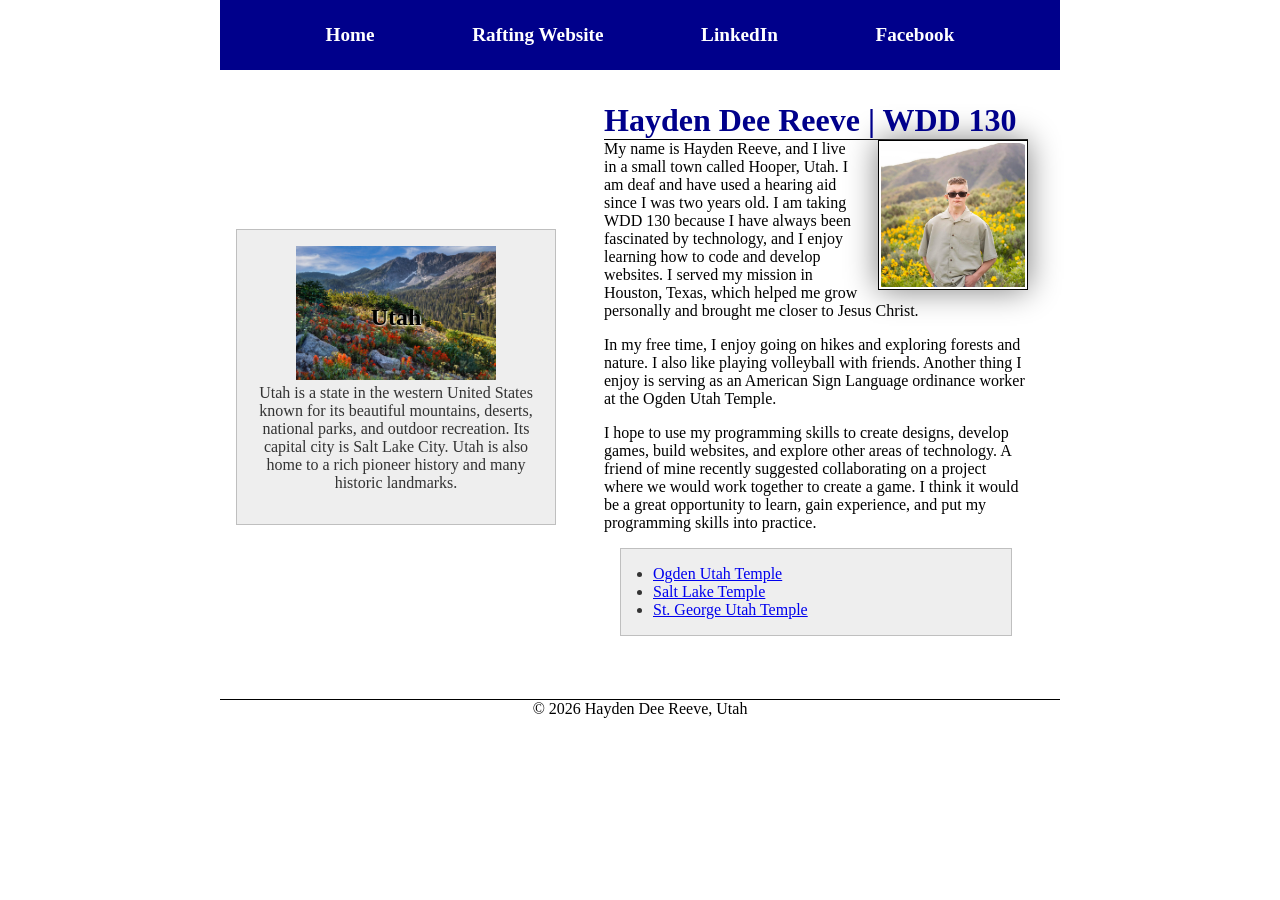
<file: index.html>
<!DOCTYPE html>
<html lang="en">

<head>
    <meta charset="UTF-8">
    <meta name="viewport" content="width=device-width, initial-scale=1.0">
    <title>Hayden Dee Reeve | WDD 130</title>
    <meta name="description" content="Hayden Dee Reeve's WDD 130 course home page for learning HTML, CSS, and web development.">
    <meta name="author" content="Hayden Dee Reeve">
    <link rel="stylesheet" href="styles/styles.css">
</head>

<body>

    <header>
        <nav>
            <a href="#">Home</a>
            <a href="wwr/">Rafting Website</a>
            <a href="https://linkedin.com" target="_blank" rel="noopener">LinkedIn</a>
            <a href="https://facebook.com/hayditty04" target="_blank" rel="noopener">Facebook</a>
        </nav>
    </header>
    <div class="grid">
        <main>
            <h1>Hayden Dee Reeve | WDD 130</h1>

            <img src="images/profile.jpg" alt="A photo of Hayden Dee Reeve" width="200">

            <p>My name is Hayden Reeve, and I live in a small town called Hooper, Utah. I am deaf and have used a hearing aid since I was two years old. I am taking WDD 130 because I have always been fascinated by technology, and I enjoy learning how to code and develop websites. I served my mission in Houston, Texas, which helped me grow personally and brought me closer to Jesus Christ.</p>

            <p>In my free time, I enjoy going on hikes and exploring forests and nature. I also like playing volleyball with friends. Another thing I enjoy is serving as an American Sign Language ordinance worker at the Ogden Utah Temple.</p>

            <p>I hope to use my programming skills to create designs, develop games, build websites, and explore other areas of technology. A friend of mine recently suggested collaborating on a project where we would work together to create a game. I think it would be a great opportunity to learn, gain experience, and put my programming skills into practice.</p>

            <ul class="box">
                <li><a href="https://www.churchofjesuschrist.org/temples/details/ogden-utah-temple" target="_blank" rel="noopener">Ogden Utah Temple</a></li>
                <li><a href="https://www.churchofjesuschrist.org/temples/details/salt-lake-temple" target="_blank" rel="noopener">Salt Lake Temple</a></li>
                <li><a href="https://www.churchofjesuschrist.org/temples/details/st-george-utah-temple" target="_blank" rel="noopener">St. George Utah Temple</a></li>
            </ul>

        </main>
        <aside class="box">
            <h2>Utah</h2>
            <img src="images/utah.jpg" alt="Utah landscape">
            <p>Utah is a state in the western United States known for its beautiful mountains, deserts, national parks, and outdoor recreation. Its capital city is Salt Lake City. Utah is also home to a rich pioneer history and many historic landmarks.</p>
        </aside>
    </div>
    <footer>
        <p>&copy; 2026 Hayden Dee Reeve, Utah</p>
    </footer>

</body>

</html>
</file>
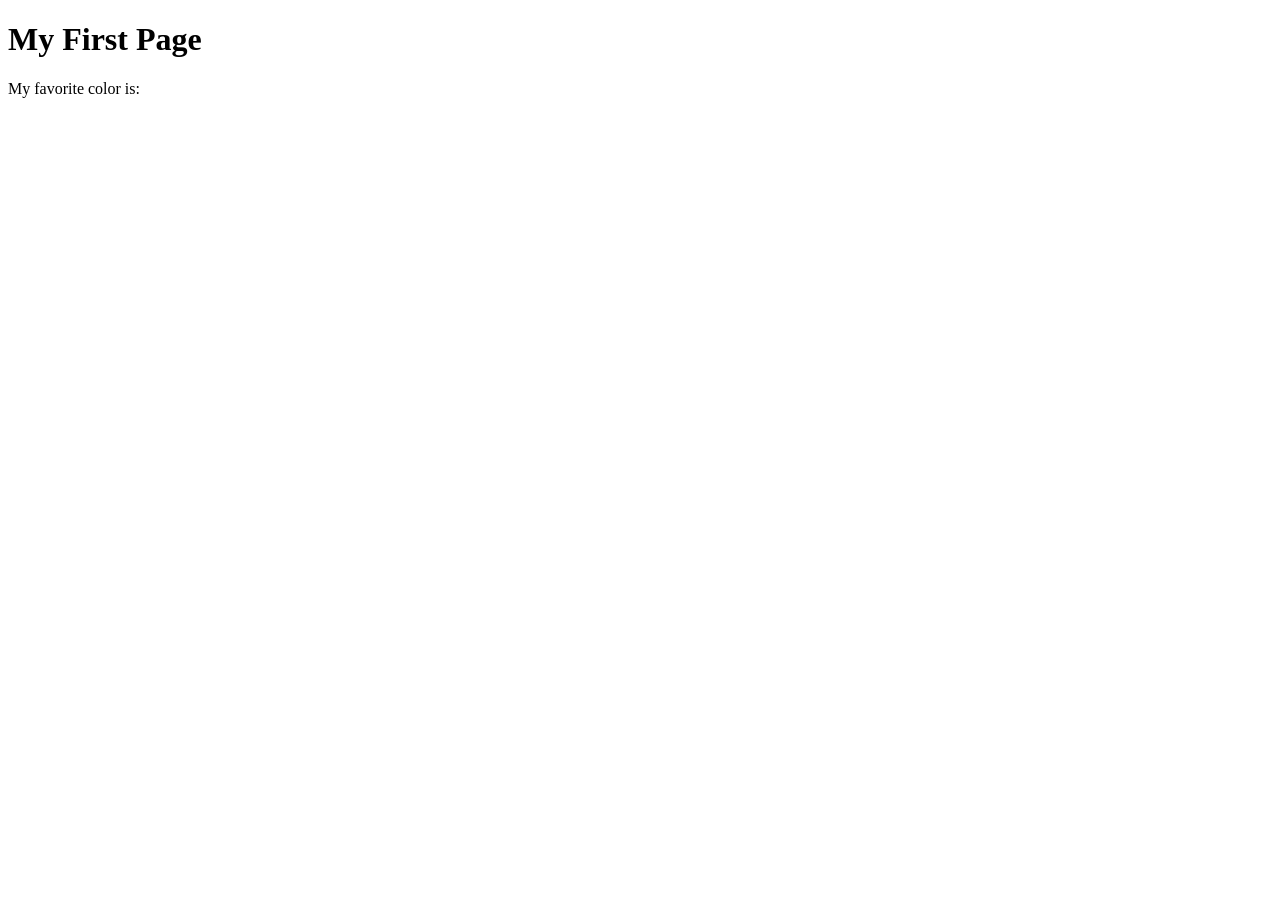
<file: week01/first-page.html>
<!DOCTYPE html>
<html lang="en">

<head>
    <meta charset="UTF-8">
    <meta name="viewport" content="width=device-width, initial-scale=1.0">
    <title>My First Page</title>
</head>

<body>
    <h1>My First Page</h1>
    <p>My favorite color is: </p>
</body>

</html>
</file>
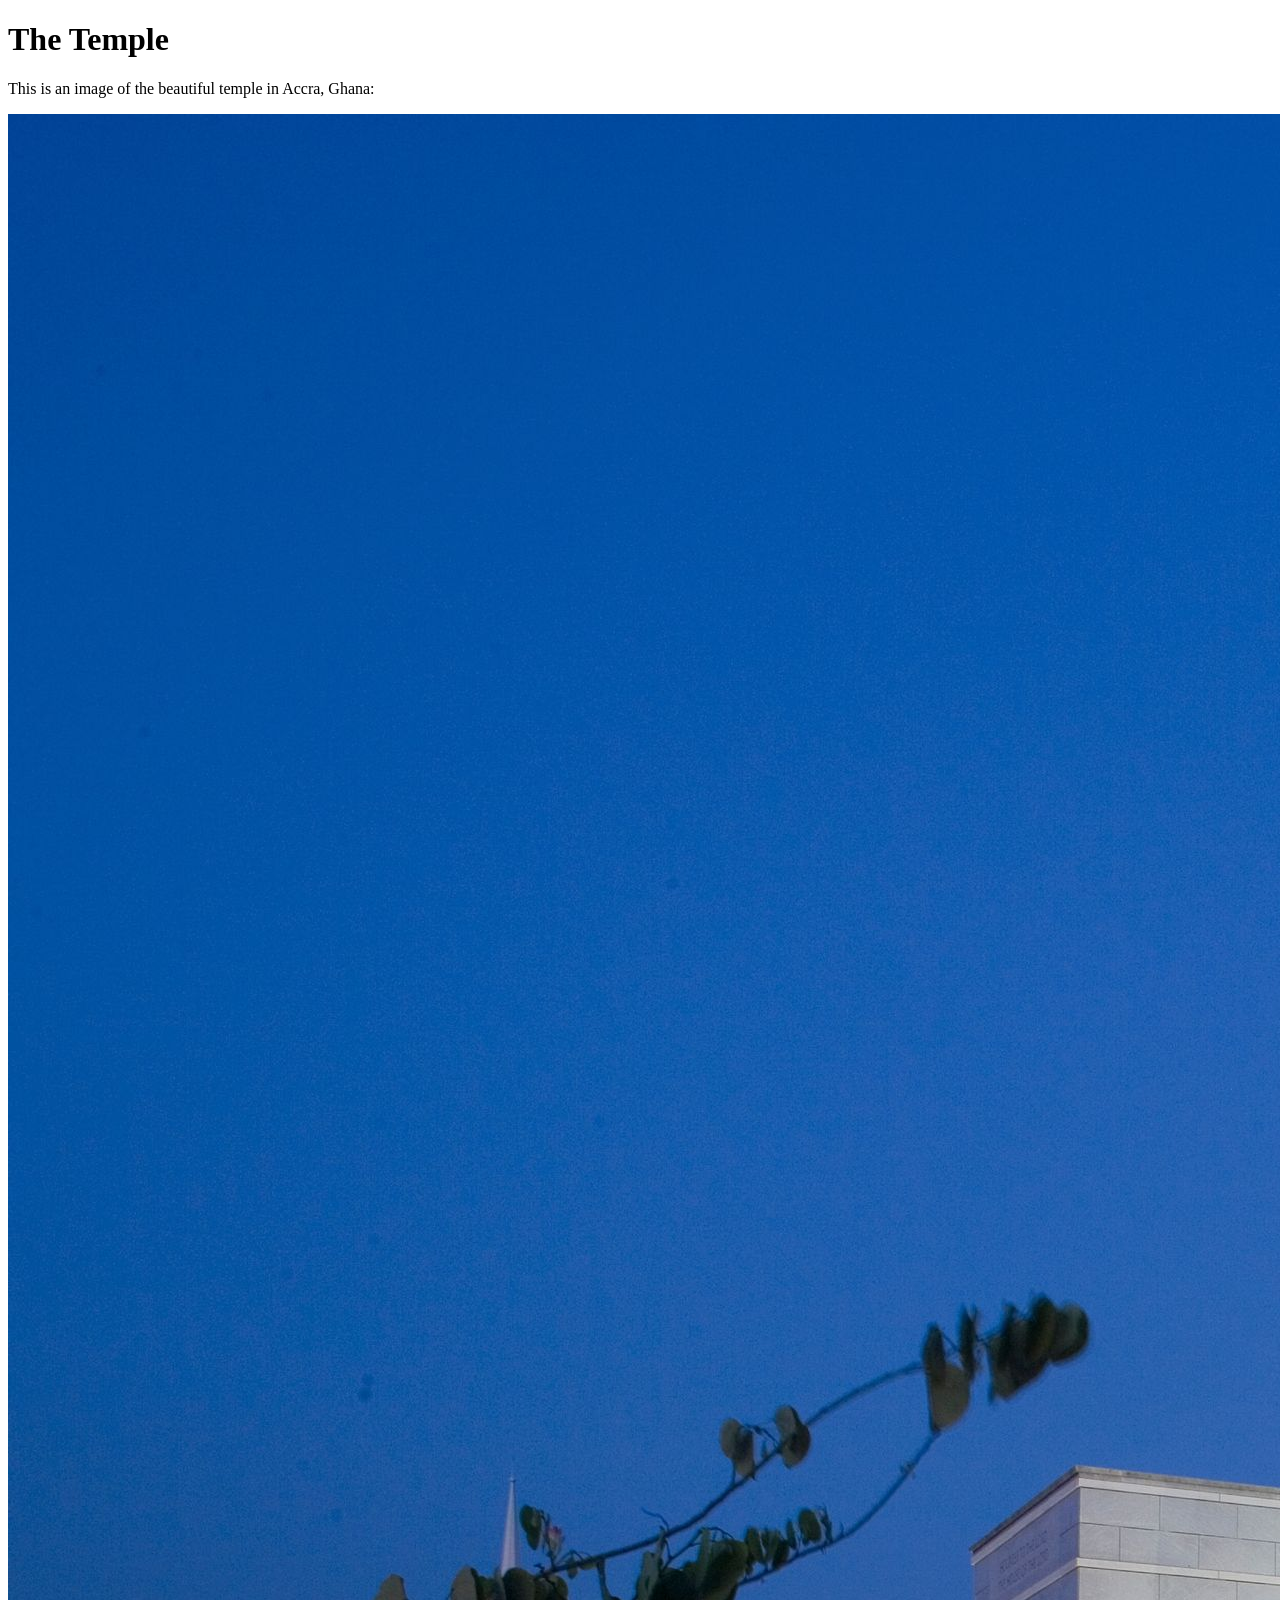
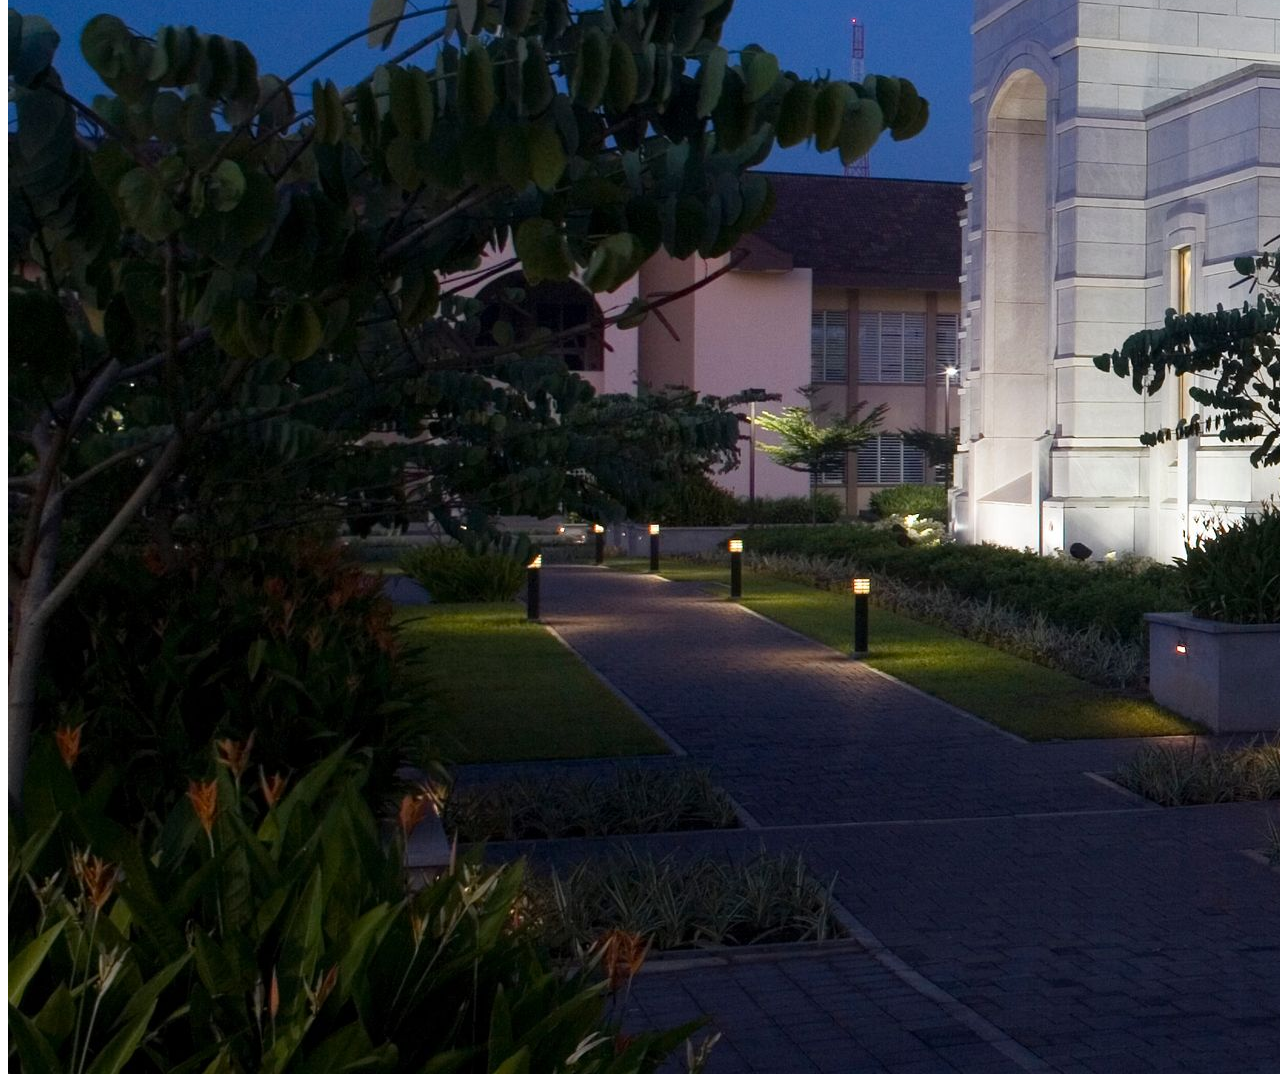
<file: week01/images.html>
<!DOCTYPE html>
<html lang="en">

<head>
    <meta charset="UTF-8">
    <meta name="viewport" content="width=device-width, initial-scale=1.0">
    <title>Temple Image</title>
</head>

<body>
    <h1>The Temple</h1>
    <p>This is an image of the beautiful temple in Accra, Ghana:</p>
    <img src="images/temple-large.jpeg" alt="The Accra Ghana Temple">

</body>

</html>
</file>
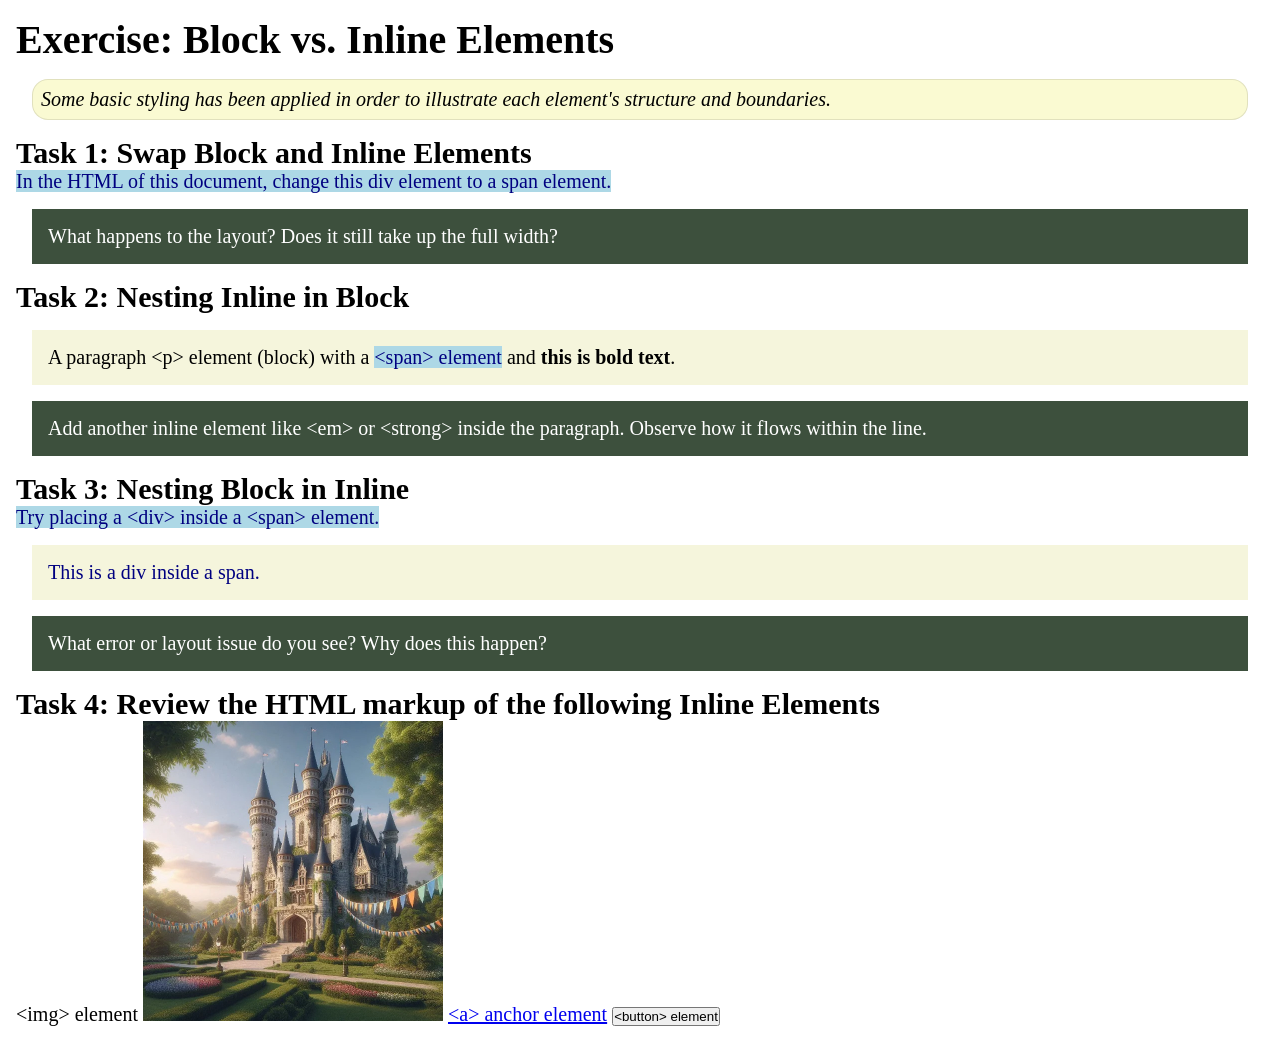
<file: week02/block-vs-inline.html>
<!DOCTYPE html>
<html lang="en">

<head>
    <meta charset="UTF-8">
    <meta name="viewport" content="width=device-width, initial-scale=1.0">
    <title>Exercise: Block vs. Inline Elements</title>
    <link rel="stylesheet" href="styles/block-vs-inline.css">
</head>

<body>
    <main>
        <h1>Exercise: Block vs. Inline Elements</h1>
        <p class="note">Some basic styling has been applied in order to illustrate each element's structure and boundaries.</p>

        <h2>Task 1: Swap Block and Inline Elements</h2>
        <span>In the HTML of this document, change this div element to a span element.</span>

        <p class="question">What happens to the layout? Does it still take up the full width?</p>

        <h2>Task 2: Nesting Inline in Block</h2>
        <p>A paragraph &lt;p&gt; element (block) with a <span>&lt;span&gt; element</span> and <strong>this is bold text</strong>.</p>
        <p class="question">Add another inline element like &lt;em&gt; or &lt;strong&gt; inside the paragraph. Observe how it flows within the line.</p>

        <h2>Task 3: Nesting Block in Inline</h2>
        <span>
            Try placing a &lt;div&gt; inside a &lt;span&gt; element.
            <div>This is a div inside a span.</div>
        </span>
        <p class="question">What error or layout issue do you see? Why does this happen?</p>

        <h2>Task 4: Review the HTML markup of the following Inline Elements</h2>
        &lt;img&gt; element
        <img src="images/castle.webp" alt="placeholder image (images are inline)" width="300" height="300">
        <a href="https://churchofjesuschrist.org">&lt;a&gt; anchor element</a>
        <button type="button">&lt;button&gt; element</button>
    </main>
</body>

</html>
</file>
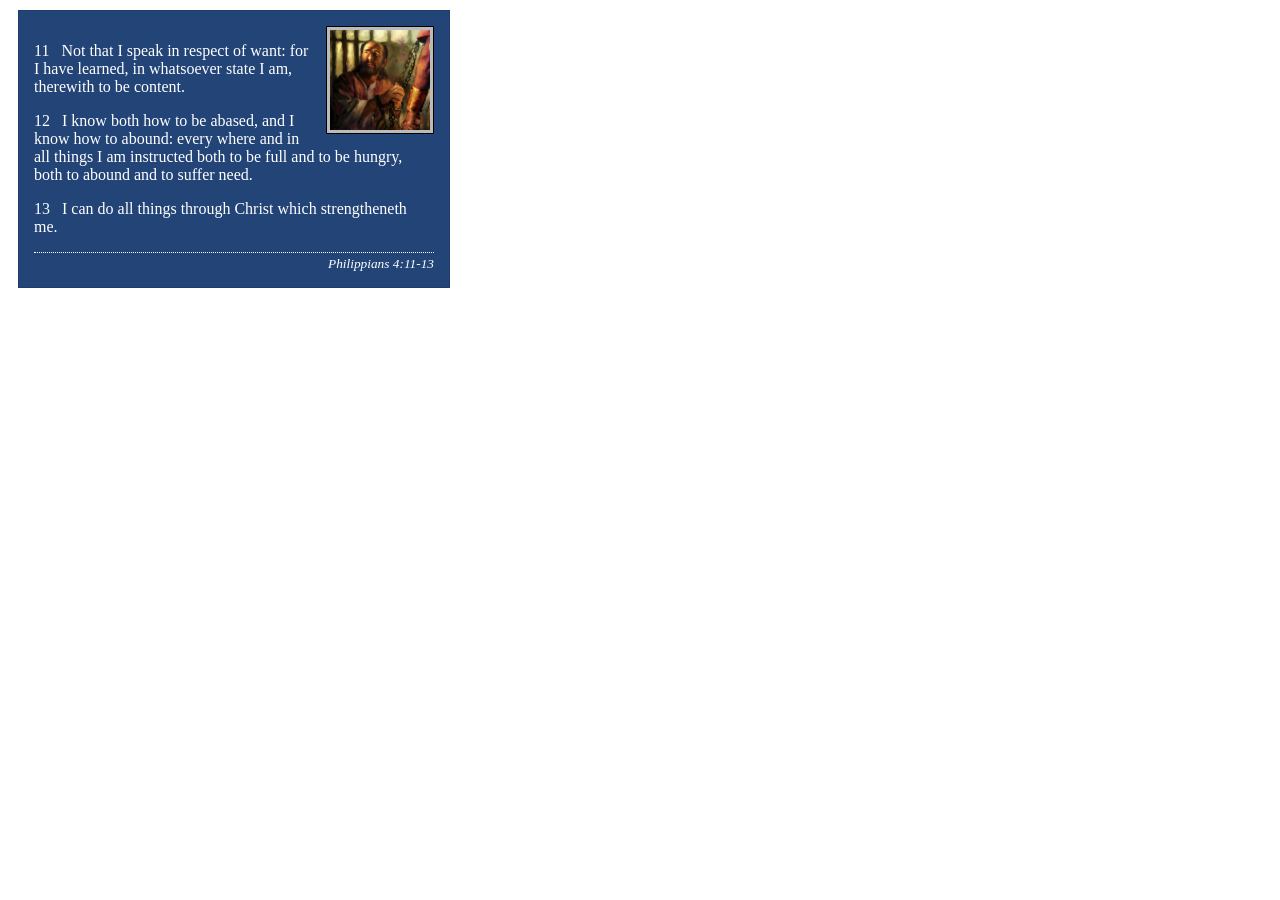
<file: week02/box-model-solution.html>
<!DOCTYPE html>
<html lang="en">

<head>
    <meta charset="UTF-8">
    <meta name="viewport" content="width=device-width, initial-scale=1.0">
    <title>Box Model Activity</title>
    <link rel="stylesheet" href="styles/box-model-solution.css">
</head>

<body>
    <main>
        <div class="callout">
            <img src="images/apostle-paul-imprisoned.webp" alt="Paul the Apostle - Imprisoned in Rome" width="200" height="200">
            <blockquote>
                <p>11 &nbsp; Not that I speak in respect of want: for I have learned, in whatsoever state I am, therewith to be content.</p>
                <p>12 &nbsp; I know both how to be abased, and I know how to abound: every where and in all things I am instructed both to be full and to be hungry, both to abound and to suffer need.</p>
                <p>13 &nbsp; I can do all things through Christ which strengtheneth me.</p>
            </blockquote>
            <cite>Philippians 4:11-13</cite>
        </div>
    </main>
</body>

</html>
</file>
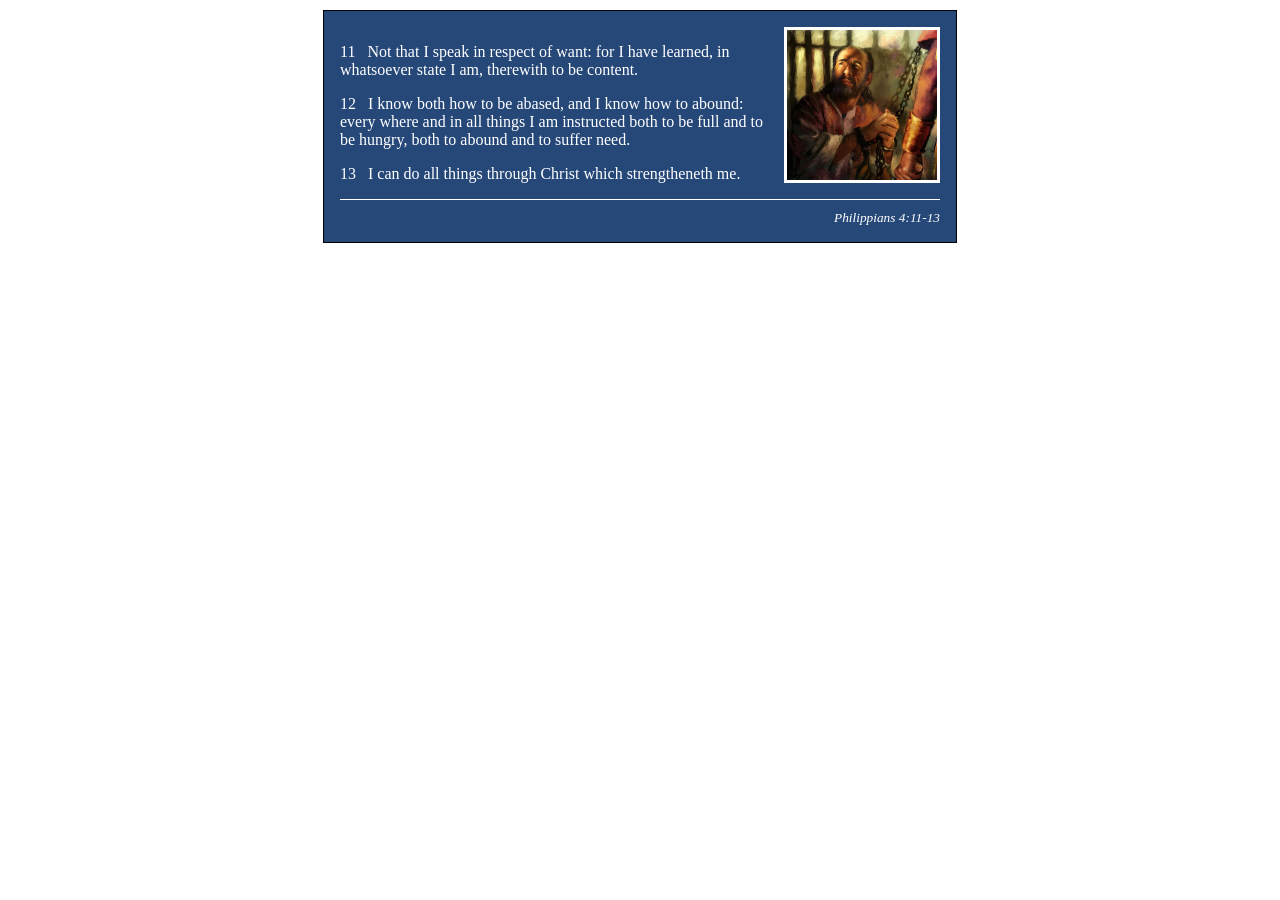
<file: week02/box-model.html>
<!DOCTYPE html>
<html lang="en">

<head>
    <meta charset="UTF-8">
    <meta name="viewport" content="width=device-width, initial-scale=1.0">
    <title>Box Model Activity</title>
    <link rel="stylesheet" href="styles/box-model.css">
</head>

<body>
    <main>
        <div class="callout">
            <img src="images/apostle-paul-imprisoned.webp" alt="Paul the Apostle - Imprisoned in Rome" width="200" height="200">
            <blockquote>
                <p>11 &nbsp; Not that I speak in respect of want: for I have learned, in whatsoever state I am, therewith to be content.</p>
                <p>12 &nbsp; I know both how to be abased, and I know how to abound: every where and in all things I am instructed both to be full and to be hungry, both to abound and to suffer need.</p>
                <p>13 &nbsp; I can do all things through Christ which strengtheneth me.</p>
            </blockquote>
            <cite>Philippians 4:11-13</cite>
        </div>
    </main>
</body>

</html>
</file>
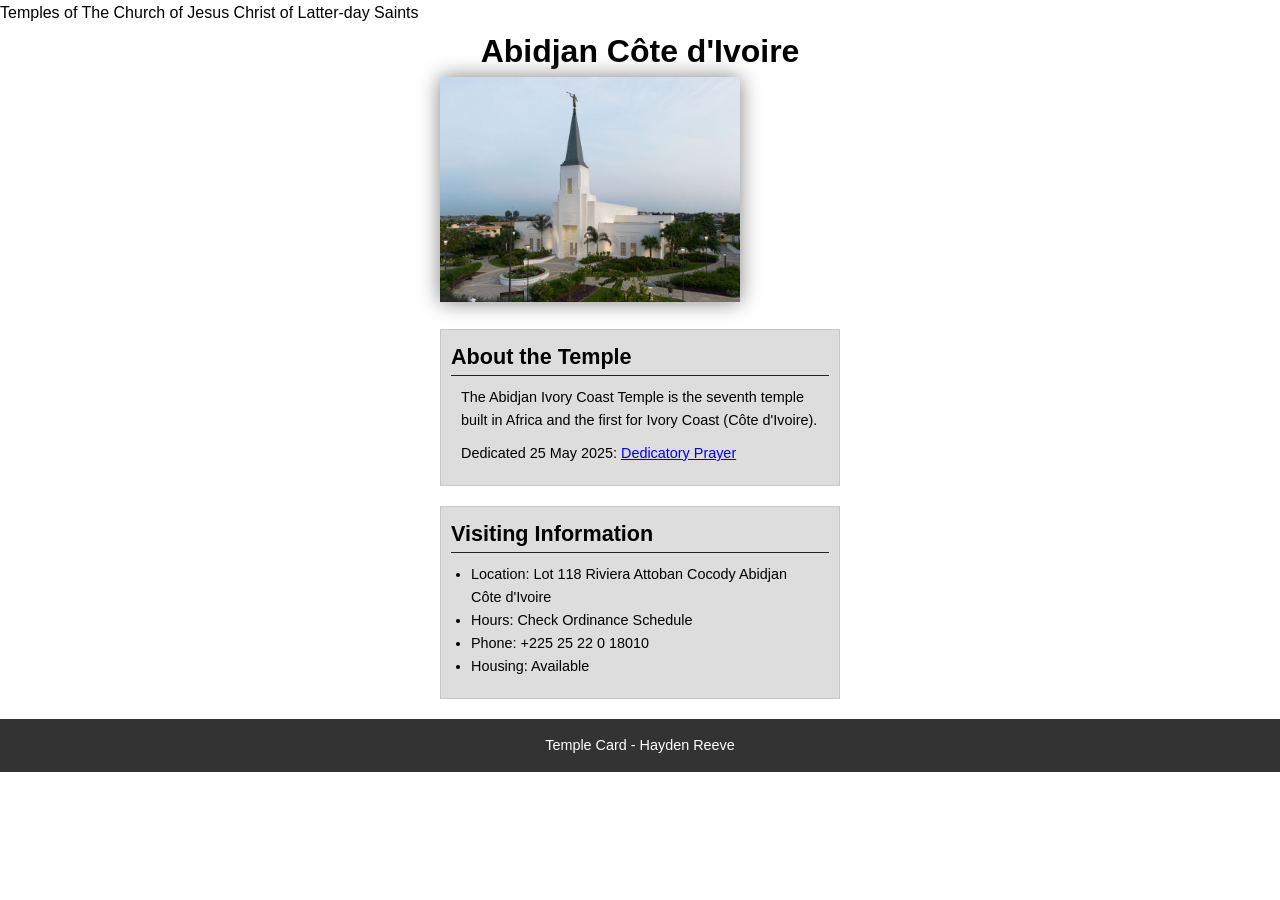
<file: week02/temple.html>
<!DOCTYPE html>
<html lang="en">

<head>
    <meta charset="UTF-8">
    <meta name="viewport" content="width=device-width, initial-scale=1.0">
    <title>Temple Card - Abidjan Côte d'Ivoire</title>
    <link rel="stylesheet" href="styles/temple.css">
</head>

<body>
    <header>
        <p>Temples of The Church of Jesus Christ of Latter-day Saints</p>
    </header>
    <main>
        <h1>Abidjan Côte d'Ivoire</h1>
        <picture>
            <img src="images/abidjan-ivory-coast.jpeg" alt="Abidjan Côte d'Ivoire Temple">
        </picture>
        <section>
            <h2>About the Temple</h2>
            <p>The Abidjan Ivory Coast Temple is the seventh temple built in Africa and the first for Ivory Coast (Côte d'Ivoire).</p>
            <p>Dedicated 25 May 2025: <a href="https://www.churchofjesuschrist.org/temples/dedicatory-prayer/abidjan-ivory-coast-temple/2025-05-25?lang=eng" target="_blank" rel="noopener noreferrer">Dedicatory Prayer</a></p>
        </section>
        <section>
            <h2>Visiting Information</h2>
            <ul>
                <li>Location: Lot 118 Riviera Attoban Cocody Abidjan Côte d'Ivoire</li>
                <li>Hours: Check Ordinance Schedule</li>
                <li>Phone: +225 25 22 0 18010</li>
                <li>Housing: Available</li>
            </ul>
        </section>
    </main>
    <footer>
        <p>Temple Card - Hayden Reeve</p>
    </footer>
</body>

</html>
</file>
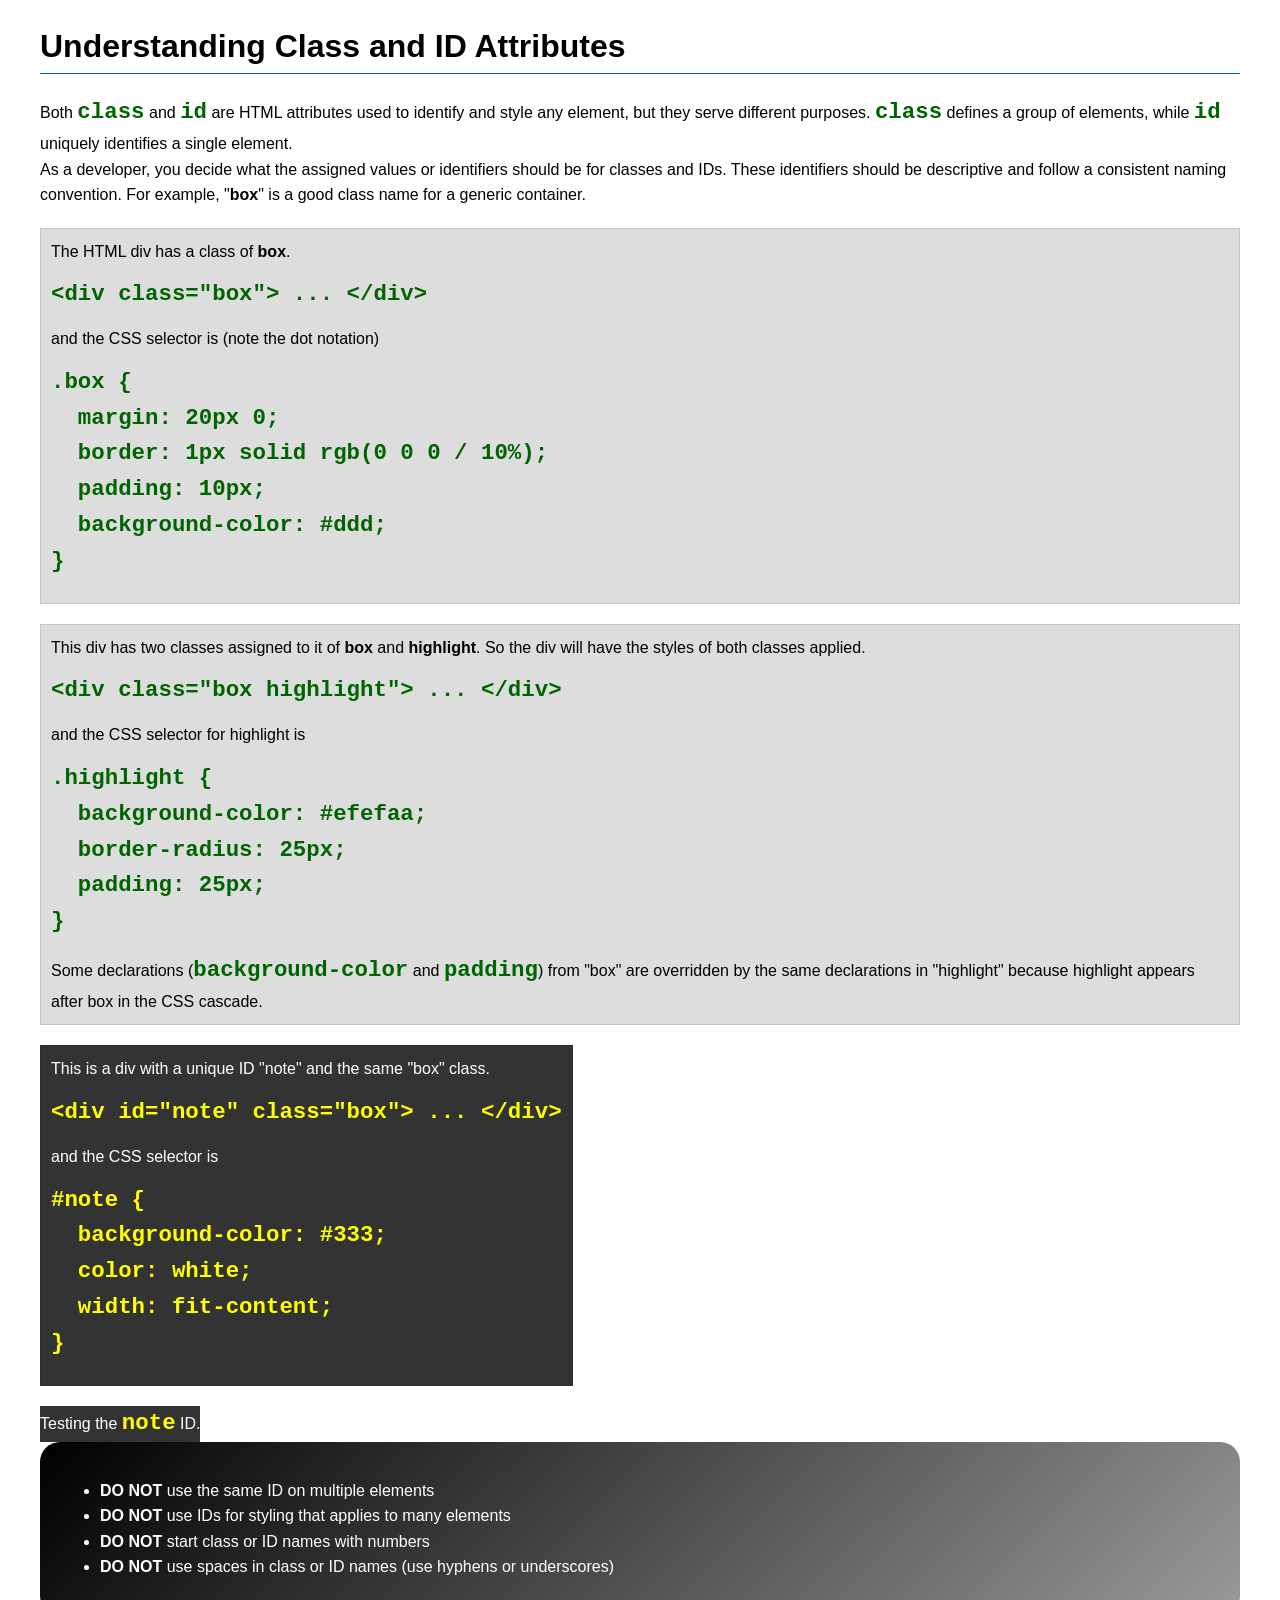
<file: week03/class-and-id.html>
<!DOCTYPE html>
<html lang="en">

<head>
    <meta charset="UTF-8">
    <meta name="viewport" content="width=device-width, initial-scale=1.0">
    <title>Class vs ID Attributes</title>
    <link rel="stylesheet" href="styles/class-and-id.css">
</head>

<body>
    <h1>Understanding Class and ID Attributes</h1>
    <p>Both <code>class</code> and <code>id</code> are HTML attributes used to identify and style any element, but they serve different purposes. <code>class</code> defines a group of elements, while <code>id</code> uniquely identifies a single element.</p>
    <p>As a developer, you decide what the assigned values or identifiers should be for classes and IDs. These identifiers should be descriptive and follow a consistent naming convention. For example, "<strong>box</strong>" is a good class name for a generic container.</p>
    <div class="box">
        <p>The HTML div has a class of <strong>box</strong>.</p>
        <pre><code class="html">&lt;div class="box"&gt; ... &lt;/div&gt;</code></pre>
        and the CSS selector is (note the dot notation)
        <pre><code class="css">.box {
  margin: 20px 0;
  border: 1px solid rgb(0 0 0 / 10%);
  padding: 10px;
  background-color: #ddd; 
}</code></pre>
    </div>

    <div class="box">
        <p>This div has two classes assigned to it of <strong>box</strong> and <strong>highlight</strong>. So the div will have the styles of both classes applied.</p>
        <pre><code class="html">&lt;div class="box highlight"&gt; ... &lt;/div&gt;</code></pre>
        and the CSS selector for highlight is
        <pre><code class="css">.highlight {
  background-color: #efefaa;
  border-radius: 25px;
  padding: 25px;
}</code></pre>
        <p>Some declarations (<code>background-color</code> and <code>padding</code>) from "box" are overridden by the same declarations in "highlight" because highlight appears after box in the CSS cascade.</p>
    </div>

    <div id="note" class="box">
        <p>This is a div with a unique ID "note" and the same "box" class.</p>
        <pre><code class="html">&lt;div id="note" class="box"&gt; ... &lt;/div&gt;</code></pre>
        and the CSS selector is
        <pre><code class="css">#note {
  background-color: #333;
  color: white;
  width: fit-content;
}</code></pre>
    </div>

    <div id="note">
        <p>Testing the <code>note</code> ID.</p>
    </div>

    <section id="best-practice">
        <ul>
            <li><strong>DO NOT</strong> use the same ID on multiple elements</li>
            <li><strong>DO NOT</strong> use IDs for styling that applies to many elements</li>
            <li><strong>DO NOT</strong> start class or ID names with numbers</li>
            <li><strong>DO NOT</strong> use spaces in class or ID names (use hyphens or underscores)</li>
        </ul>
    </section>

</body>

</html>
</file>
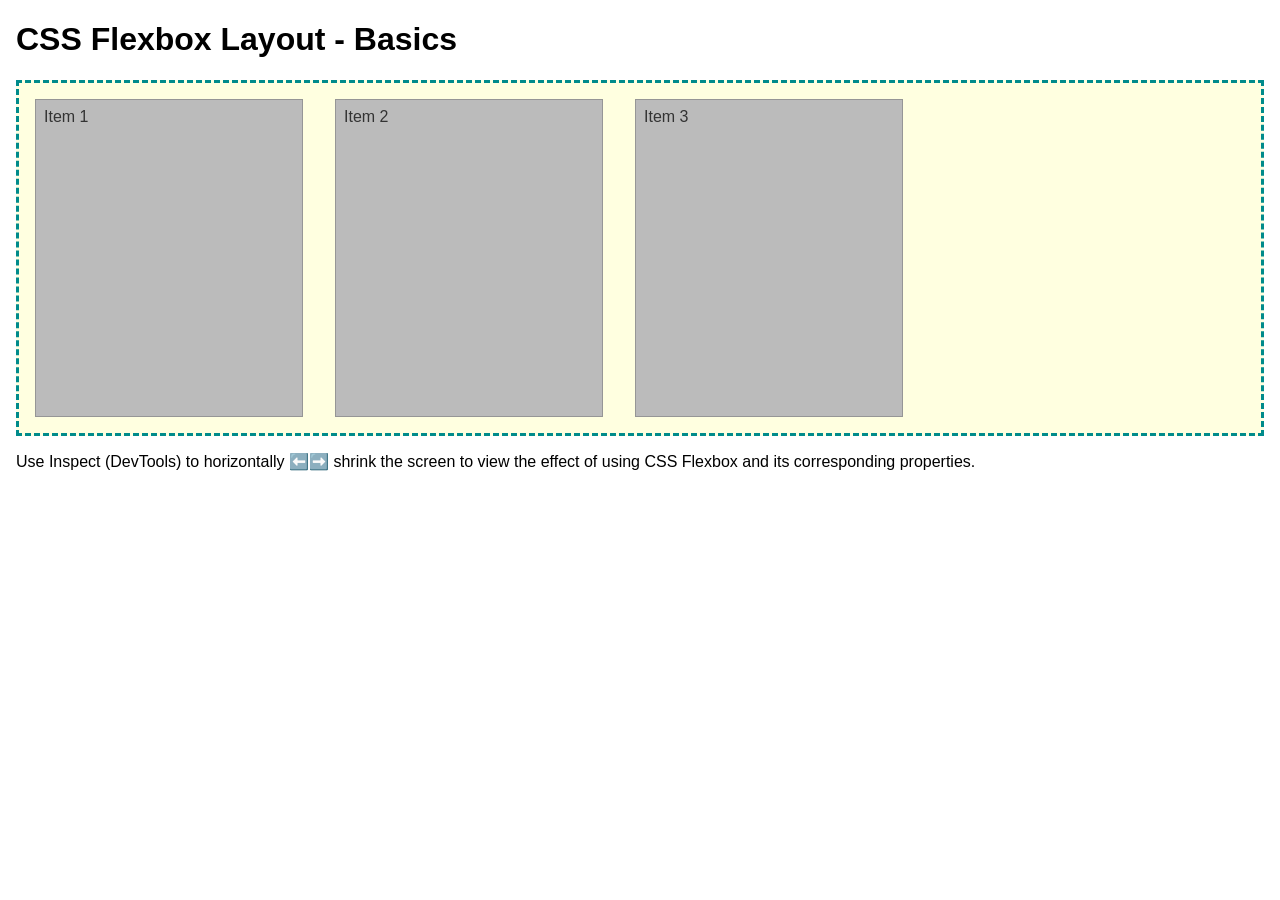
<file: week04/flexbox-layout.html>
<!DOCTYPE html>
<html lang="en">

<head>
    <meta charset="UTF-8">
    <meta name="viewport" content="width=device-width, initial-scale=1.0">
    <title>CSS Flexbox Layout - Basics</title>
    <link rel="stylesheet" href="styles/flexbox.css">
</head>

<body>
    <main>
        <h1>CSS Flexbox Layout - Basics</h1>
        <div class="flex-container">
            <div class="flex-item item1">Item 1</div>
            <div class="flex-item item2">Item 2</div>
            <div class="flex-item item3">Item 3</div>
        </div>
        <p>Use Inspect (DevTools) to horizontally ⬅️➡️ shrink the screen to view the effect of using CSS Flexbox and its corresponding properties.</p>
    </main>
</body>

</html>
</file>
<file: styles/styles.css>
* {
    margin: 0;
    padding: 0;
    box-sizing: border-box;
}

:root {
    --primary-color: darkblue;
    --text-color: white;
    --standard-padding: 1rem;
}

header,
.grid,
footer {
    max-width: 840px;
    margin: 0 auto;
}

.grid {
    display: grid;
    align-items: center;
}

nav {
    background-color: var(--primary-color);
    padding: 1rem;
    display: flex;
    justify-content: space-evenly;
    align-items: center;
}

nav a {
    color: var(--text-color);
    display: block;
    padding: 0.5rem;
    text-decoration: none;
    font-size: 1.2rem;
    font-weight: 700;
}

h1 {
    color: var(--primary-color);
    border-bottom: 1px solid #000;
}

aside {
    width: 20rem;
    text-align: center;
    position: relative;
    grid-column: 1/2;
    grid-row: 1/2;
}

aside h2 {
    position: absolute;
    top: 25%;
    left: 50%;
    transform: translateX(-50%);
    width: 100%;
    text-align: center;
    color: black;
    text-shadow: 1px 1px 2px white;
}

aside img {
    width: 200px;
    height: auto;
}

main {
    grid-column: 2/3;
    margin: 1rem;
    padding: 1rem;
}

main img {
    width: 150px;
    height: auto;
    border: 1px solid black;
    padding: 2px;
    box-shadow: 0 0 30px gray;
    float: right;
    margin-left: 1rem;
}

p {
    padding: 0;
    margin-bottom: 1rem;
}

footer {
    margin-top: 15px;
    border-top: 1px solid #000;
    text-align: center;
}

.box {
    margin: 1rem;
    border: 1px solid rgb(0 0 0 / 0.2);
    padding: 1rem;
    background-color: #eee;
    color: #333;
}

main ul.box {
    padding-left: 2rem;
}
</file>
<file: week02/styles/block-vs-inline.css>
* {
    margin: 0;
    padding: 0;
}

body {
    font-size: 20px;
    margin: 1rem;
}

p,
div {
    background-color: beige;
    margin: 1rem;
    padding: 1rem;
}

span {
    color: navy;
    background-color: lightblue;
}

code {
    margin: 0;
    padding: 0;
    color: green;
    font-size: 1.2rem;
}

.note {
    font-style: italic;
    background-color: lightgoldenrodyellow;
    border-radius: 1rem;
    border: 1px solid rgb(0 0 0 / 10%);
    margin: 1rem;
    padding: .5rem;
}

.question {
    background-color: #3d503d;
    color: #fff;
}
</file>
<file: week02/styles/box-model-solution.css>
.callout {
    max-width: 400px;
    margin: 10px;
    border: 1px solid rgb(0 0 0 / 10%);
    padding: 15px;
    background-color: #247;
    color: #fff;
}

.callout img {
    float: right;
    margin: 0 0 10px 15px;
    border: 1px solid #000;
    padding: 3px;
    background-color: #bbb;
    width: 100px;
    height: auto;
}

blockquote {
    margin: 0;
}

cite {
    display: block;
    border-top: 1px dotted #fff;
    padding-top: 3px;
    text-align: right;
    font-size: smaller;
}
</file>
<file: week02/styles/box-model.css>
.callout {
    max-width: 600px;
    margin: 10px auto;
    border: 1px solid black;
    padding: 1rem;
    background-color: #264878;
    color: white;

}

.callout img {
    float: right;
    margin: 0 0 15px 15px;
    border: 1px solid white;
    padding: 2px;
    background-color: white;
    width: 150px;
    height: auto;
}

blockquote {
    margin: 0;
}

cite {
    display: block;
    border-top: 1px solid white;
    padding-top: 10px;
    text-align: right;
    font-size: smaller;
}
</file>
<file: week02/styles/temple.css>
* {
    margin: 0;
    padding: 0;
}

body {
    font-family: arial, sans-serif;
    line-height: 1.6;
}

header footer {
    background-color: #333;
    color: #fff;
    padding: 10px;
    text-align: center;
    font-size: 1.5rem;
}

main {
    width: 400px;
    margin: 0 auto;

}

h1 {
    text-align: center;
    margin: 10;
}

h2 {
    border-bottom: 1px solid #222;
}

img {
    width: 300px;
    height: auto;
    box-shadow: 0 0 20px gray;
}

section {
    background-color: #ddd;
    padding: 10px;
    margin: 20px 0;
    border: 1px solid rgb(0 0 0 / 10%);
    font-size: .9rem;
}

section p {
    margin: 10px;
}

ul {
    margin: 10px 20px;
}

footer {
    background-color: #333;
    color: white;
    text-align: center;
    padding: 15px;
    margin-top: 20px;

}

footer {
    font-size: .9rem;
}
</file>
<file: week03/styles/class-and-id.css>
body {
    font-family: Arial, sans-serif;
    line-height: 1.6;
    margin: 0;
    padding: 0 40px;
}

h1 {
    border-bottom: 1px solid rgb(0 110 182);
    padding-bottom: 0;
}

p {
    margin: 0;
}

code {
    color: darkgreen;
    font-weight: 700;
    font-size: 1.4rem;
}

/* Class examples - can be reused */
.box {
    margin: 20px 0;
    border: 1px solid rgb(0 0 0 / 10%);
    padding: 10px;
    background-color: #ddd;
    /* this is shorthand for #dddddd */
}

.highlight {
    background-color: #efefaa;
    border-radius: 25px;
    padding: 25px;
}

/* ID examples - should be unique */

#note {
    background-color: #333;
    color: white;
    width: fit-content;
}

#note code {
    color: yellow;
}

#best-practice {
    background: linear-gradient(135deg, #000 0%, #999 100%);
    color: white;
    border-radius: 20px;
    padding: 20px;
}
</file>
<file: week04/styles/flexbox.css>
body {
    font-family: Helvetica, Arial, sans-serif;
    margin: 1rem;
}

.flex-container {
    border: 3px dashed darkcyan;
    background-color: lightyellow;
    display: flex;
    flex-wrap: wrap;
}

.flex-item {
    width: 250px;
    margin: 1rem;
    border: 1px solid rgb(0 0 0 / 20%);
    padding: 0.5rem;
    background-color: #bbb;
    color: #333;
}

.item1 {
    min-height: 100px;
}

.item2 {
    min-height: 200px;
}

.item3 {
    min-height: 300px;
}
</file>
